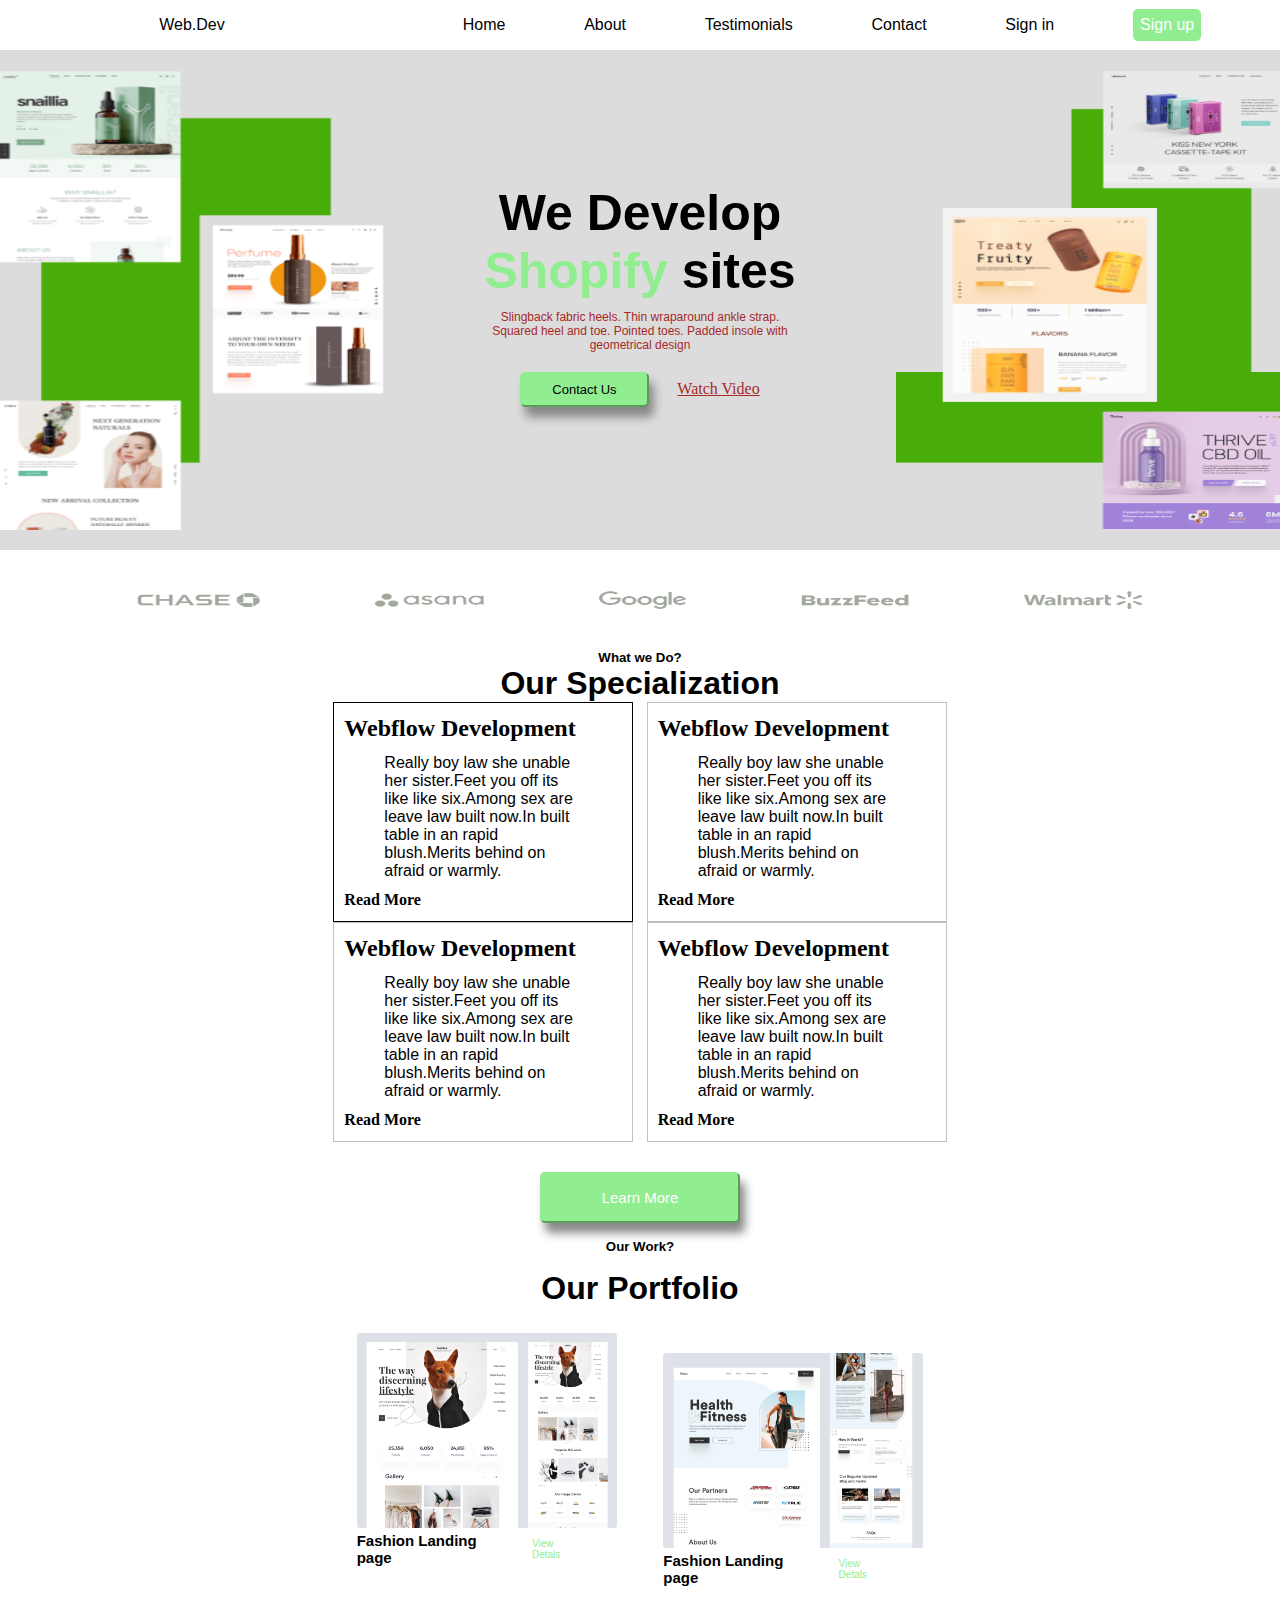
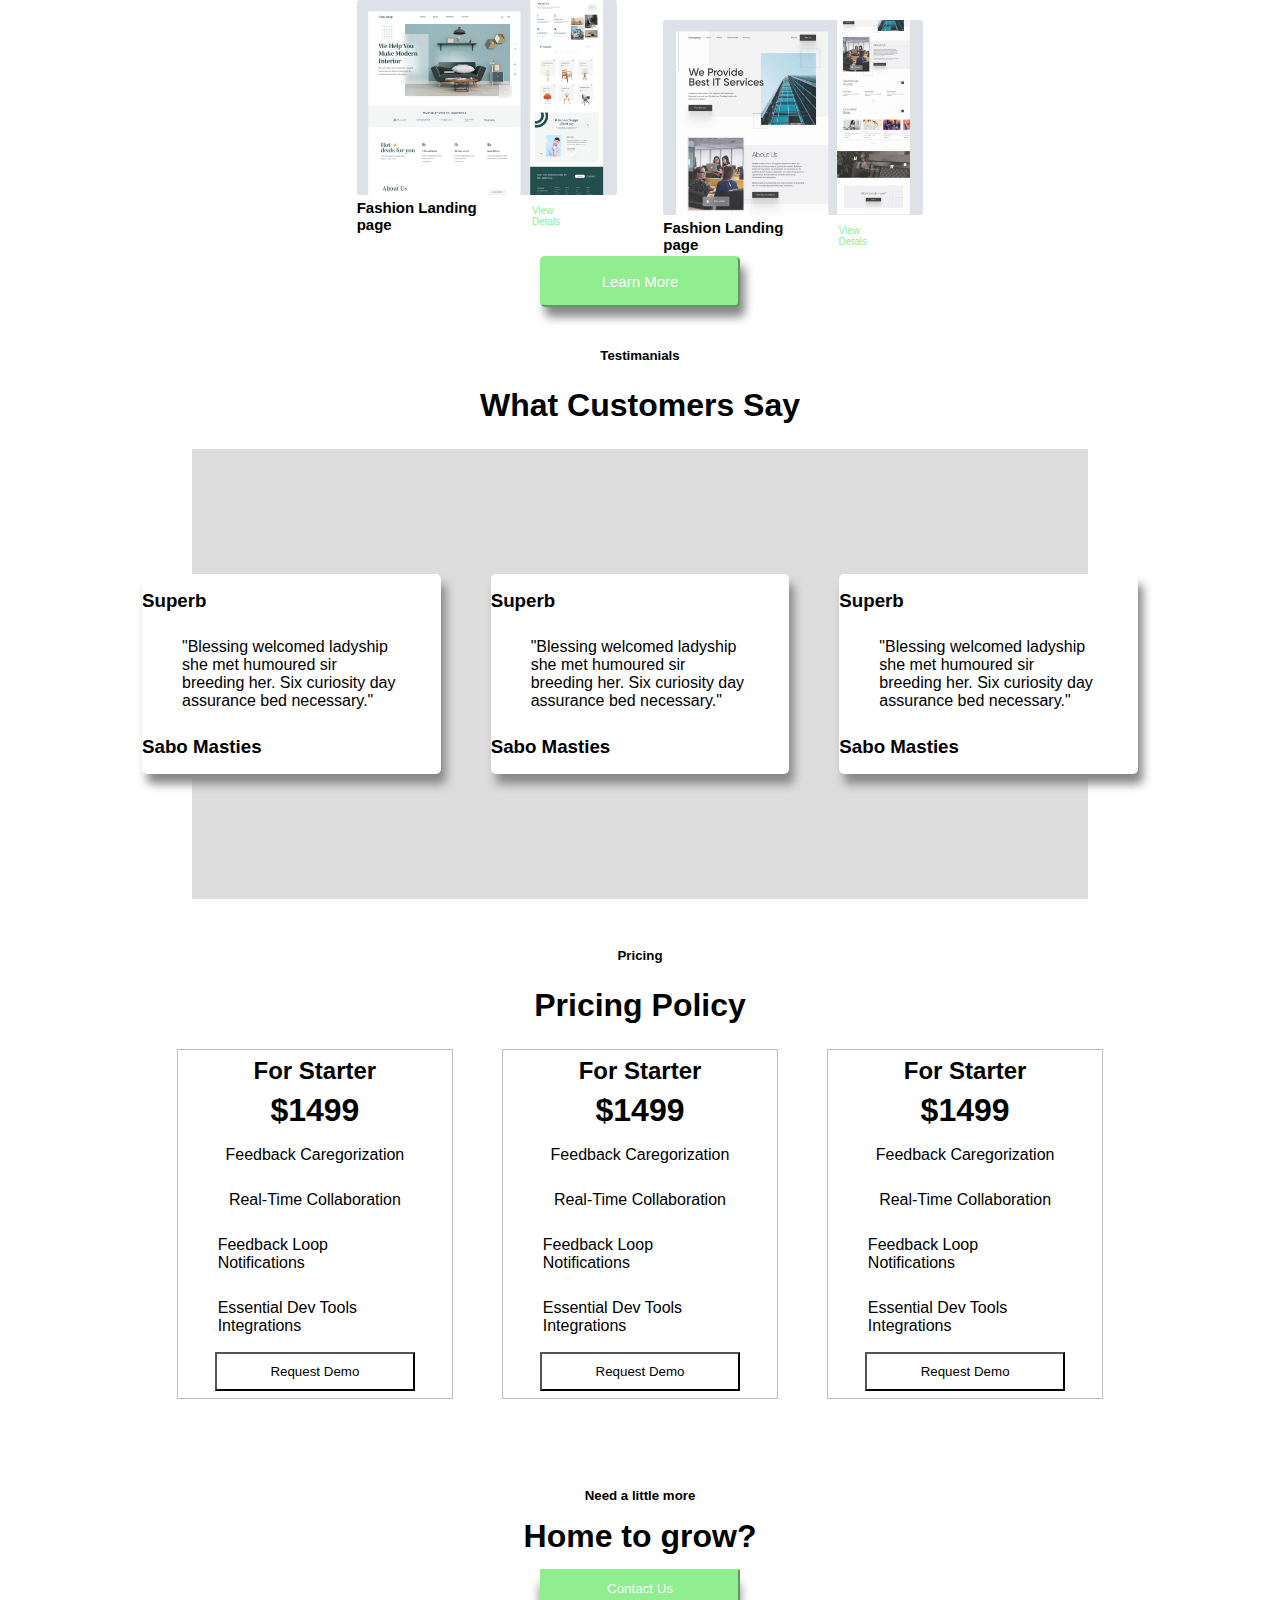
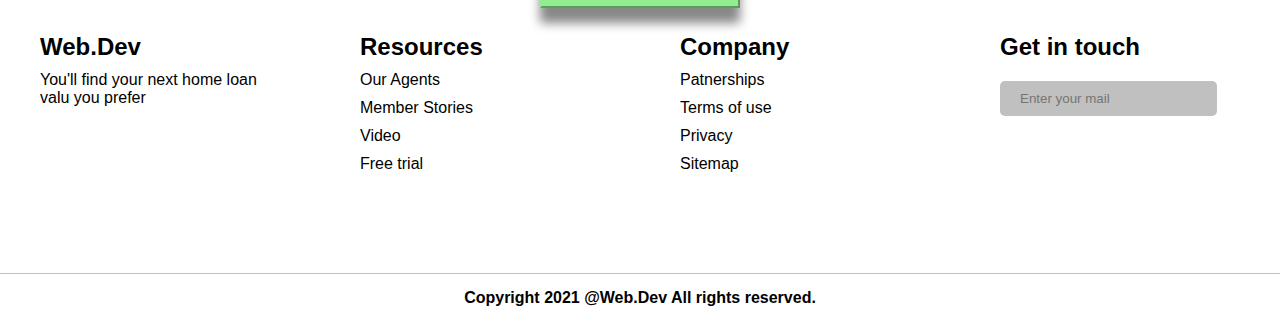
<file: index.html>
<!DOCTYPE html>
<html>
	<head>
		<title>Web.Dev</title>
		<link rel="stylesheet" type="text/css" href="style.css">
	</head>
	<body>
		<div id="menu">
			<div class="menu-right">
				<a href="#">Web.Dev</a>
			</div>
			<div class="menu-left">
				<a href="#">Home</a>
				<a href="#">About</a>
				<a href="#">Testimonials</a>
				<a href="#">Contact</a>
				<a href="#">Sign in</a>
				<a class="signup" href="#">Sign up</a>
			</div>
		</div>
		<div id="header1">
			<div class="header1-img1">
				<img src="image/1.png">
			</div>
			<div class="header1-text">
				<h1>We Develop</h1>
				<h1><span>Shopify</span> sites</h1>
				<p>Slingback fabric heels. Thin wraparound ankle strap.<br>Squared heel and toe. Pointed toes. Padded insole with<br>geometrical design</p>
				<div class="hed-text-btn-a">
					<button>Contact Us</button>
					<a href="#">Watch Video</a>
				</div>
			</div>
			<div class="header1-img2">
				<img src="image/2.png">
			</div>
		</div>
		<div id="header2">
			<img src="image/3.png">
		</div>
		<div id="header3">
			<h5>What we Do?</h5>
			<h1>Our Specialization</h1>
			<div class="header3-1">
				<div class="header3-1-1">
					<h2>Webflow Development</h2>
					<p class="event-p1">Really boy law she unable her sister.Feet you off its like like six.Among sex are leave law built now.In built table in an rapid blush.Merits behind on afraid or warmly.</p>
					<h4 class="click-event1">Read More</h4>
				</div>
				<div class="header3-1-2">
					<h2>Webflow Development</h2>
					<p class="event-p2">Really boy law she unable her sister.Feet you off its like like six.Among sex are leave law built now.In built table in an rapid blush.Merits behind on afraid or warmly.</p>
					<h4 class="click-event2">Read More</h4>
				</div>
			</div>
			<div class="header3-2">
				<div class="header3-2-1">
					<h2>Webflow Development</h2>
					<p class="event-p3">Really boy law she unable her sister.Feet you off its like like six.Among sex are leave law built now.In built table in an rapid blush.Merits behind on afraid or warmly.</p>
					<h4 class="click-event3">Read More</h4>
				</div>
				<div class="header3-2-2">
					<h2>Webflow Development</h2>
					<p class="event-p4">Really boy law she unable her sister.Feet you off its like like six.Among sex are leave law built now.In built table in an rapid blush.Merits behind on afraid or warmly.</p>
					<h4 class="click-event4">Read More</h4>
				</div>
			</div>
			<button>Learn More</button>
		</div>
		<div id="header4">
			<h5>Our Work?</h5>
			<h1>Our Portfolio</h1>
			<div class="header4-1">
				<div class="header4-1-1">
					<img src="image/4.png">
					<div>
						<h1>Fashion Landing page</h1>
						<p>View Detals</p>
					</div>
				</div>
				<div class="header4-1-2">
					<img src="image/5.png">
					<div>
						<h1>Fashion Landing page</h1>
						<p>View Detals</p>
					</div>
				</div>
			</div>
			<div class="header4-2">
				<div class="header4-2-1">
					<img src="image/6.png">
					<div>
						<h1>Fashion Landing page</h1>
						<p>View Detals</p>
					</div>
				</div>
				<div class="header4-2-2">
					<img src="image/7.png">
					<div>
						<h1>Fashion Landing page</h1>
						<p>View Detals</p>
					</div>
				</div>
			</div>
			<button>Learn More</button>
		</div>
		<div id="header5">
			<h5>Testimanials</h5>
			<h1>What Customers Say</h1>
			<div class="header5-1">
				<div class="header5-1-1">
					<h3>Superb</h3>
					<p>"Blessing welcomed ladyship she met humoured sir breeding her. Six curiosity day assurance bed necessary."</p>
					<h3>Sabo Masties</h3>
				</div>
				<div class="header5-1-2">
					<h3>Superb</h3>
					<p>"Blessing welcomed ladyship she met humoured sir breeding her. Six curiosity day assurance bed necessary."</p>
					<h3>Sabo Masties</h3>
				</div>
				<div class="header5-1-3">
					<h3>Superb</h3>
					<p>"Blessing welcomed ladyship she met humoured sir breeding her. Six curiosity day assurance bed necessary."</p>
					<h3>Sabo Masties</h3>
				</div>
			</div>
		</div>
		<div id="header6">
			<h5>Pricing</h5>
			<h1>Pricing Policy</h1>
			<div class="header6-1">
				<div class="header6-1-1">
					<h2>For Starter</h2>
					<h1>$1499</h1>
					<p>Feedback Caregorization</p>
					<p>Real-Time Collaboration</p>
					<p>Feedback Loop Notifications</p>
					<p>Essential Dev Tools Integrations</p>
					<button>Request Demo</button>
				</div>
				<div class="header6-1-2">
					<h2>For Starter</h2>
					<h1>$1499</h1>
					<p>Feedback Caregorization</p>
					<p>Real-Time Collaboration</p>
					<p>Feedback Loop Notifications</p>
					<p>Essential Dev Tools Integrations</p>
					<button>Request Demo</button>
				</div>
				<div class="header6-1-3">
					<h2>For Starter</h2>
					<h1>$1499</h1>
					<p>Feedback Caregorization</p>
					<p>Real-Time Collaboration</p>
					<p>Feedback Loop Notifications</p>
					<p>Essential Dev Tools Integrations</p>
					<button>Request Demo</button>
				</div>
			</div>
		</div>
		<div id="header7">
			<h5>Need a little more</h5>
			<h1>Home to grow?</h1>
			<button>Contact Us</button>
		</div>
		<div id="footer">
			<div class="footer-top">
				<div>
					<h2>Web.Dev</h2>
					<p>You'll find your next home loan valu you prefer</p>
				</div>
				<div>
					<h2>Resources</h2>
					<p>Our Agents</p>
					<p>Member Stories</p>
					<p>Video</p>
					<p>Free trial</p>
				</div>
				<div>
					<h2>Company</h2>
					<p>Patnerships</p>
					<p>Terms of use</p>
					<p>Privacy</p>
					<p>Sitemap</p>
				</div>
				<div>
					<h2>Get in touch</h2>
					<input type="email" placeholder="Enter your mail">
				</div>
			</div>
			<div class="footer-bottom">
				<h4>Copyright 2021 @Web.Dev All rights reserved.</h4>
			</div>
		</div>
		<script src="script.js"></script>
	</body>	
</html>
</file>
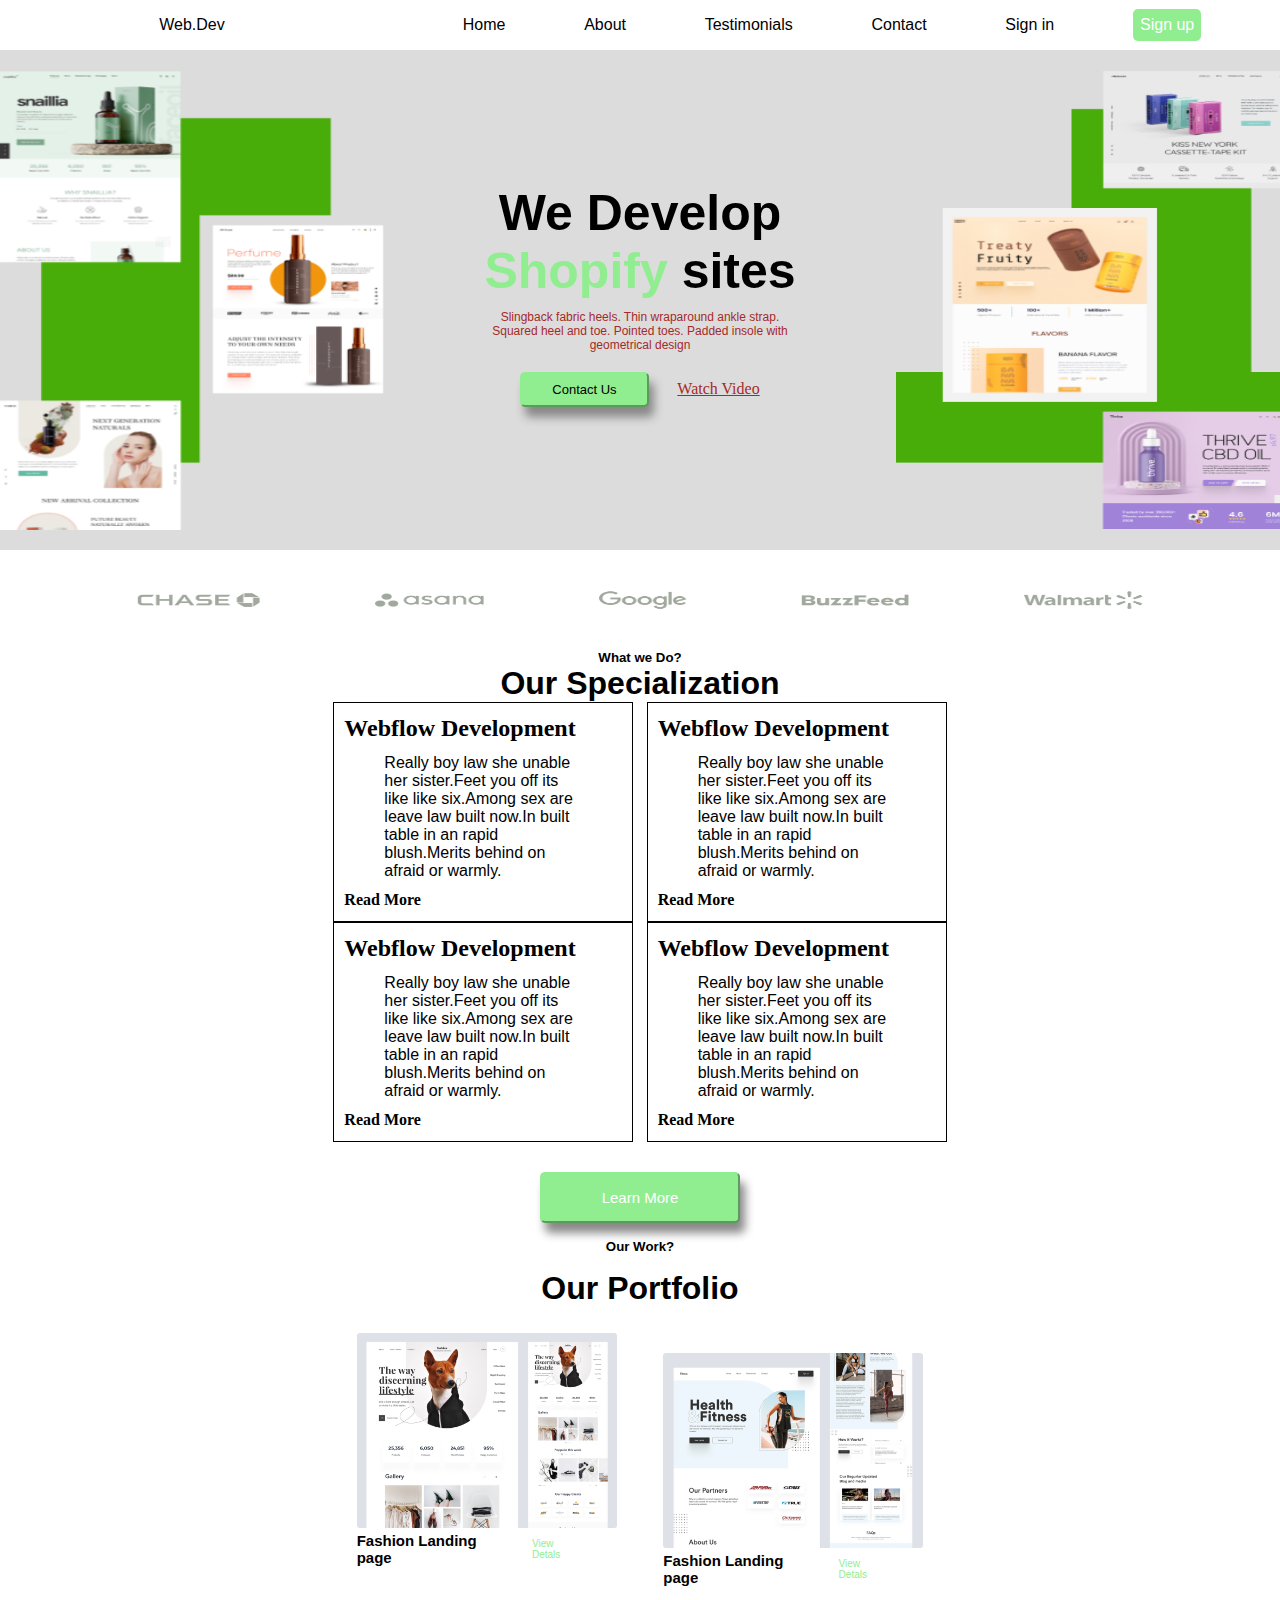
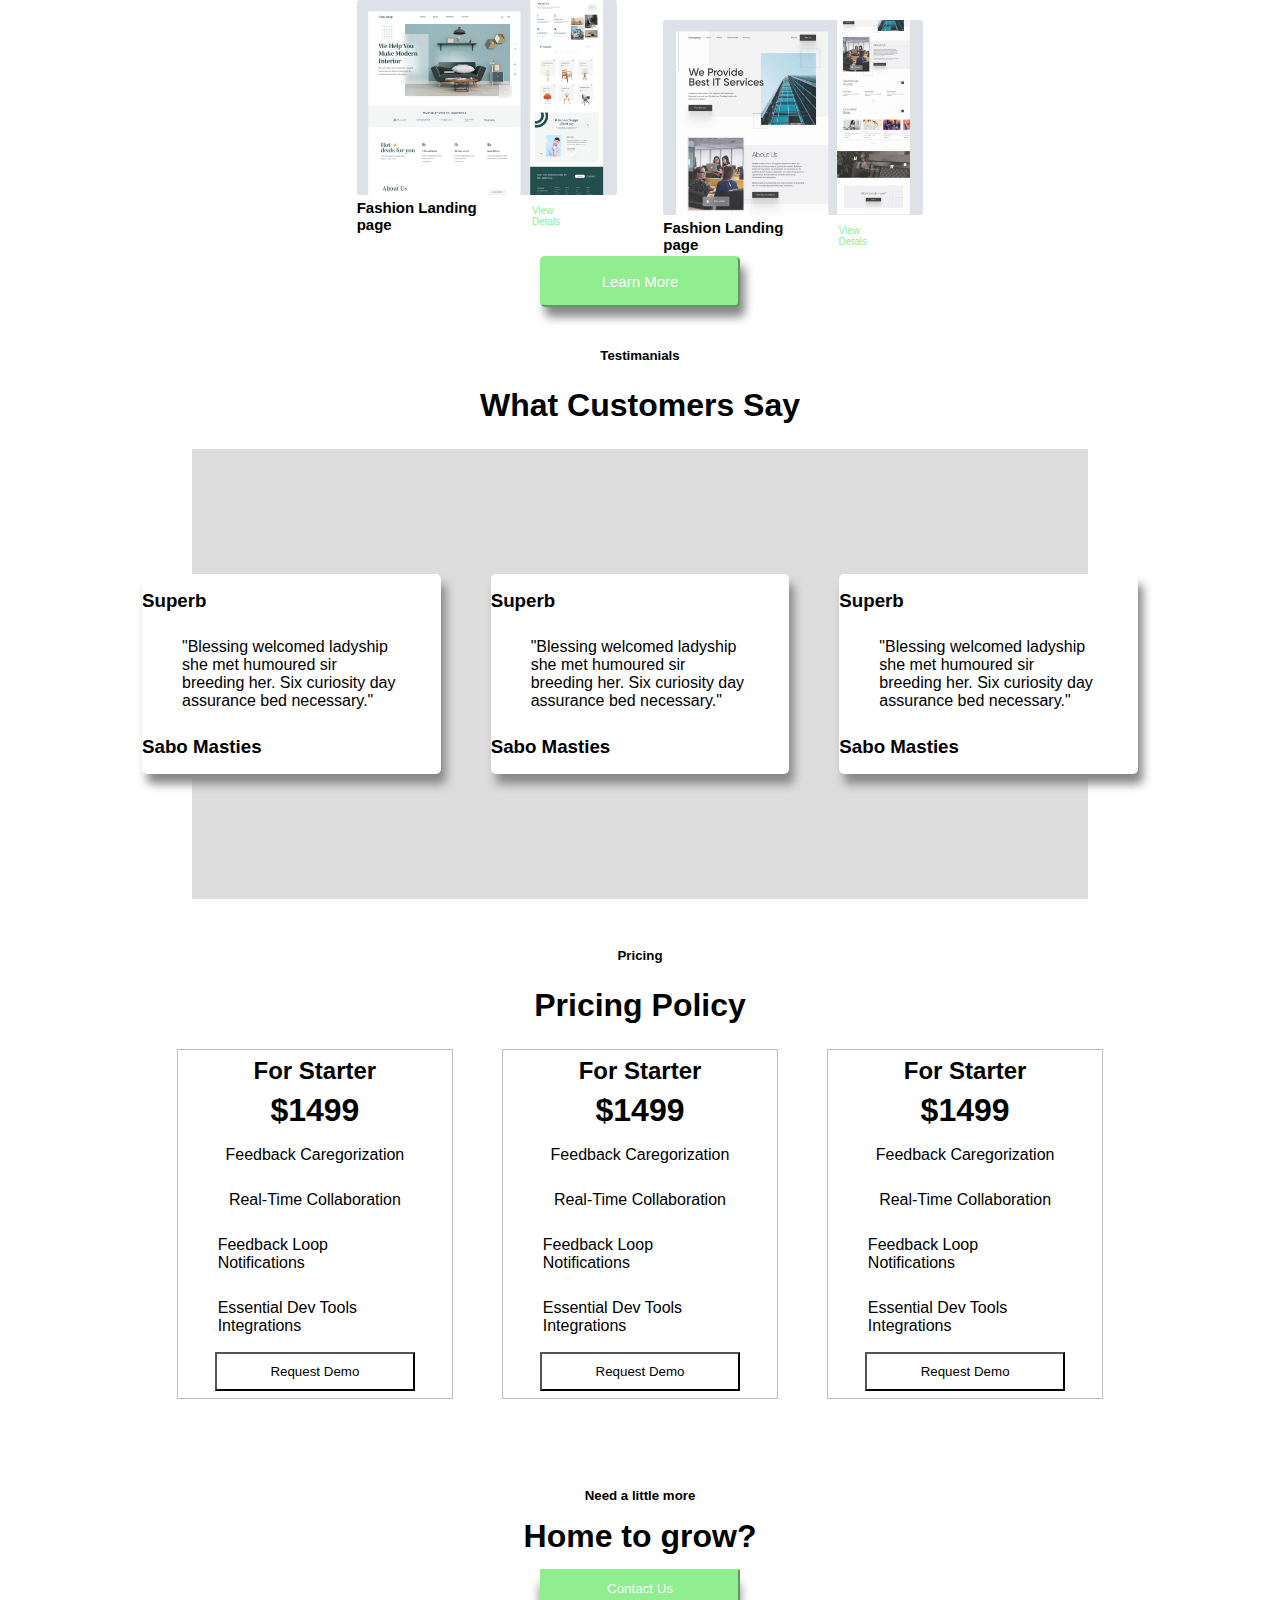
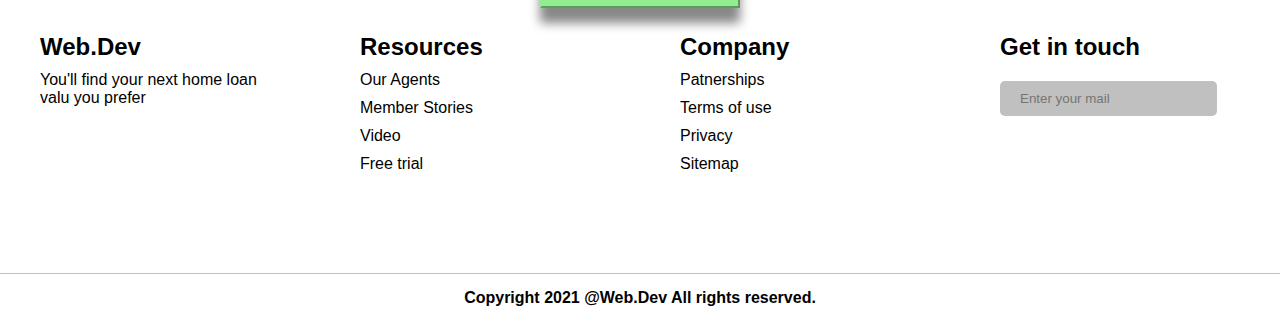
<file: Web--Dev/index.html>
<!DOCTYPE html>
<html>
	<head>
		<title>Web.Dev</title>
		<link rel="stylesheet" type="text/css" href="style.css">
	</head>
	<body>
		<div id="menu">
			<div class="menu-right">
				<a href="#">Web.Dev</a>
			</div>
			<div class="menu-left">
				<a href="#">Home</a>
				<a href="#">About</a>
				<a href="#">Testimonials</a>
				<a href="#">Contact</a>
				<a href="#">Sign in</a>
				<a class="signup" href="#">Sign up</a>
			</div>
		</div>
		<div id="header1">
			<div class="header1-img1">
				<img src="image/1.png">
			</div>
			<div class="header1-text">
				<h1>We Develop</h1>
				<h1><span>Shopify</span> sites</h1>
				<p>Slingback fabric heels. Thin wraparound ankle strap.<br>Squared heel and toe. Pointed toes. Padded insole with<br>geometrical design</p>
				<div class="hed-text-btn-a">
					<button>Contact Us</button>
					<a href="#">Watch Video</a>
				</div>
			</div>
			<div class="header1-img2">
				<img src="image/2.png">
			</div>
		</div>
		<div id="header2">
			<img src="image/3.png">
		</div>
		<div id="header3">
			<h5>What we Do?</h5>
			<h1>Our Specialization</h1>
			<div class="header3-1">
				<div class="header3-1-1 header3-style">
					<h2>Webflow Development</h2>
					<p class="event-p1">Really boy law she unable her sister.Feet you off its like like six.Among sex are leave law built now.In built table in an rapid blush.Merits behind on afraid or warmly.</p>
					<h4 class="click-event1">Read More</h4>
				</div>
				<div class="header3-1-2 header3-style">
					<h2>Webflow Development</h2>
					<p class="event-p2">Really boy law she unable her sister.Feet you off its like like six.Among sex are leave law built now.In built table in an rapid blush.Merits behind on afraid or warmly.</p>
					<h4 class="click-event2">Read More</h4>
				</div>
			</div>
			<div class="header3-2">
				<div class="header3-2-1 header3-style">
					<h2>Webflow Development</h2>
					<p class="event-p3">Really boy law she unable her sister.Feet you off its like like six.Among sex are leave law built now.In built table in an rapid blush.Merits behind on afraid or warmly.</p>
					<h4 class="click-event3">Read More</h4>
				</div>
				<div class="header3-2-2 header3-style">
					<h2>Webflow Development</h2>
					<p class="event-p4">Really boy law she unable her sister.Feet you off its like like six.Among sex are leave law built now.In built table in an rapid blush.Merits behind on afraid or warmly.</p>
					<h4 class="click-event4">Read More</h4>
				</div>
			</div>
			<button>Learn More</button>
		</div>
		<div id="header4">
			<h5>Our Work?</h5>
			<h1>Our Portfolio</h1>
			<div class="header4-1">
				<div class="header4-1-1">
					<img src="image/4.png">
					<div>
						<h1>Fashion Landing page</h1>
						<p>View Detals</p>
					</div>
				</div>
				<div class="header4-1-2">
					<img src="image/5.png">
					<div>
						<h1>Fashion Landing page</h1>
						<p>View Detals</p>
					</div>
				</div>
			</div>
			<div class="header4-2">
				<div class="header4-2-1">
					<img src="image/6.png">
					<div>
						<h1>Fashion Landing page</h1>
						<p>View Detals</p>
					</div>
				</div>
				<div class="header4-2-2">
					<img src="image/7.png">
					<div>
						<h1>Fashion Landing page</h1>
						<p>View Detals</p>
					</div>
				</div>
			</div>
			<button>Learn More</button>
		</div>
		<div id="header5">
			<h5>Testimanials</h5>
			<h1>What Customers Say</h1>
			<div class="header5-1">
				<div class="header5-1-1">
					<h3>Superb</h3>
					<p>"Blessing welcomed ladyship she met humoured sir breeding her. Six curiosity day assurance bed necessary."</p>
					<h3>Sabo Masties</h3>
				</div>
				<div class="header5-1-2">
					<h3>Superb</h3>
					<p>"Blessing welcomed ladyship she met humoured sir breeding her. Six curiosity day assurance bed necessary."</p>
					<h3>Sabo Masties</h3>
				</div>
				<div class="header5-1-3">
					<h3>Superb</h3>
					<p>"Blessing welcomed ladyship she met humoured sir breeding her. Six curiosity day assurance bed necessary."</p>
					<h3>Sabo Masties</h3>
				</div>
			</div>
		</div>
		<div id="header6">
			<h5>Pricing</h5>
			<h1>Pricing Policy</h1>
			<div class="header6-1">
				<div class="header6-1-1 header6-style">
					<h2>For Starter</h2>
					<h1>$1499</h1>
					<p>Feedback Caregorization</p>
					<p>Real-Time Collaboration</p>
					<p>Feedback Loop Notifications</p>
					<p>Essential Dev Tools Integrations</p>
					<button>Request Demo</button>
				</div>
				<div class="header6-1-2 header6-style">
					<h2>For Starter</h2>
					<h1>$1499</h1>
					<p>Feedback Caregorization</p>
					<p>Real-Time Collaboration</p>
					<p>Feedback Loop Notifications</p>
					<p>Essential Dev Tools Integrations</p>
					<button>Request Demo</button>
				</div>
				<div class="header6-1-3 header6-style">
					<h2>For Starter</h2>
					<h1>$1499</h1>
					<p>Feedback Caregorization</p>
					<p>Real-Time Collaboration</p>
					<p>Feedback Loop Notifications</p>
					<p>Essential Dev Tools Integrations</p>
					<button>Request Demo</button>
				</div>
			</div>
		</div>
		<div id="header7">
			<h5>Need a little more</h5>
			<h1>Home to grow?</h1>
			<button>Contact Us</button>
		</div>
		<div id="footer">
			<div class="footer-top">
				<div>
					<h2>Web.Dev</h2>
					<p>You'll find your next home loan valu you prefer</p>
				</div>
				<div>
					<h2>Resources</h2>
					<p>Our Agents</p>
					<p>Member Stories</p>
					<p>Video</p>
					<p>Free trial</p>
				</div>
				<div>
					<h2>Company</h2>
					<p>Patnerships</p>
					<p>Terms of use</p>
					<p>Privacy</p>
					<p>Sitemap</p>
				</div>
				<div>
					<h2>Get in touch</h2>
					<input type="email" placeholder="Enter your mail">
				</div>
			</div>
			<div class="footer-bottom">
				<h4>Copyright 2021 @Web.Dev All rights reserved.</h4>
			</div>
		</div>
		<script src="script.js"></script>
	</body>	
</html>
</file>
<file: style.css>
*{
	margin: 0;
	padding: 0;
	box-sizing: border-box;
}

#menu{
	width: 100%;
	height: 50px;
	/*border: 1px solid black;*/
	display: flex;
	flex-direction: row;
	align-items: center;
}

.menu-right{
	width: 30%;
	/*border: 1px solid black;*/
	display: flex;
	justify-content: center;
}

.menu-left{
	width: 70%;
	/*border: 1px solid black;*/
	display: flex;
	align-items: center;
	justify-content: space-evenly;
}

#menu a{
	text-decoration: none;
	color: black;
	font-family: Arial;
}

#menu .signup{
	padding: 7px;
	background: lightgreen;
	color: white;
	border-radius: 5px;
}

#header1{
	width: 100%;
	height: 500px;
	/*border: 1px solid black;*/
	display: flex;
	padding: 20px 0px;
	background: gainsboro;
}

.header1-img1{
	width: 30%;
	height: 100%;
	/*border: 1px solid black;*/
}

.header1-img1 img{
	width: 100%;
	height: 100%;
}

.header1-text{
	width: 40%;
	/*border: 1px solid black;*/
	display: flex;
	flex-direction: column;
	justify-content: center;
	align-items: center;
}

.header1-text h1{
	font-family: Arial;
	font-size: 50px;
}

.header1-text h1 span{
	color: lightgreen;
}

.header1-text p{
	text-align: center;
	font-family: Arial;
	font-size: 12px;
	color: brown;
}

.hed-text-btn-a{
	/*border: 1px solid black;*/
	padding: 10px 35px;
}

.hed-text-btn-a button{
	font-size: 13px;
	padding: 8px 30px;
	margin-right: 25px;
	background: lightgreen;
	cursor: pointer;
	border-radius: 5px;
	border-color: lightgreen;
	box-shadow: 5px 10px 10px #888888;
}

.hed-text-btn-a a{
	color: brown;
}

.header1-img2{
	width: 30%;
	/*border: 1px solid black;*/
}

.header1-img2 img{
	width: 100%;
	height: 100%;
}

#header2{
	width: 100%;
	height: 100px;
	/*border: 1px solid black;*/
}

#header2 img{
	width: 100%;
	height: 100%;
}

#header3{
	width: 100%;
	/* height: 700px; */
	/*border: 1px solid black;*/
	display: flex;
	flex-direction: column;
	align-items: center;
	justify-content: space-evenly;
}

#header3 h1,h5{
	font-family: Arial;
}

.header3-1{
	width: 50%;
	/* height: 250px; */
	/*border: 1px solid black;*/
	display: flex;
	justify-content: space-evenly;
}

.header3-1-1{
	width: 300px;
	height: 220px;
	border: 1px solid black;
	display: flex;
	flex-direction: column;
	justify-content: space-evenly;
	padding: 10px;
	/* box-shadow: 5px 10px 10px #888888; */
}

.header3-1-1 h1,p{
	font-family: Arial;
}

.header3-1-1 h4{
	color: brown;
	cursor: pointer;
}

.header3-1-1 h4{
	color: black;
}

.header3-1-2{
	width: 300px;
	height: 220px;
	border: 1px solid silver;
	display: flex;
	flex-direction: column;
	justify-content: space-evenly;
	padding: 10px;
}

.header3-1-2 h4{
	color: black;
	cursor: pointer;
}

.header3-2{
	width: 50%;
	height: 250px;
	/*border: 1px solid black;*/
	display: flex;
	justify-content: space-evenly;
}

.header3-2-1{
	width: 300px;
	height: 220px;
	border: 1px solid silver;
	display: flex;
	flex-direction: column;
	justify-content: space-evenly;
	padding: 10px;
}

.header3-2-1 h4{
	color: black;
}

.header3-2-2{
	width: 300px;
	height: 220px;
	border: 1px solid silver;
	display: flex;
	flex-direction: column;
	justify-content: space-evenly;
	padding: 10px;
}

.header3-2-2 h4{
	color: black;
}

.header3-1-1:hover, .header3-1-2:hover, .header3-2-1:hover, .header3-2-2:hover{
	box-shadow: 5px 10px 10px #888888;
}

.header3-1-1 h4:hover,.header3-1-2 h4:hover,.header3-2-1 h4:hover,.header3-2-2 h4:hover{
	color: lightgreen;
}

#header3 button{
	font-family: Arial;
	font-size: 15px;
	padding: 15px 60px;
	color: white;
	background: lightgreen;
	border-color: lightgreen;
	border-radius: 5px;
	cursor: pointer;
	box-shadow: 5px 10px 10px #888888;
}

#header4{
	width: 100%;
	height: 700px;
	/*border: 1px solid black;*/
	display: flex;
	flex-direction: column;
	align-items: center;
	justify-content: space-evenly;
}

#header4 h1,h5{
	font-family: Arial;
}

.header4-1{
	width: 50%;
	height: 250px;
	/*border: 1px solid black;*/
	display: flex;
	justify-content: space-evenly;
}

.header4-1-1{
	width: 280px;
	height: 220px;
	/*border: 1px solid black;*/
	display: flex;
	flex-direction: column;
	justify-content: space-evenly;
	padding: 10px;
}

.header4-1-1 div{
	width: 100%;
	display: flex;
	flex-direction: row;
	justify-content: space-evenly;
	align-items: center;
}

.header4-1-1 div h1{
	font-family: Arial;
	font-size: 15px;
}

.header4-1-1 div p{
	font-family: Arial;
	font-size: 10px;
	color: lightgreen;
}

.header4-1-2{
	width: 280px;
	height: 220px;
	/*border: 1px solid black;*/
	display: flex;
	flex-direction: column;
	justify-content: space-evenly;
	padding: 10px;
	margin-top: 20px; 
}

.header4-1-2 div{
	width: 100%;
	display: flex;
	flex-direction: row;
	justify-content: space-evenly;
	align-items: center;
}

.header4-1-2 div h1{
	font-family: Arial;
	font-size: 15px;
}

.header4-1-2 div p{
	font-family: Arial;
	font-size: 10px;
	color: lightgreen;
}

.header4-2{
	width: 50%;
	height: 250px;
	/*border: 1px solid black;*/
	display: flex;
	justify-content: space-evenly;
}

.header4-2-1{
	width: 280px;
	height: 220px;
	/*border: 1px solid black;*/
	display: flex;
	flex-direction: column;
	justify-content: space-evenly;
	padding: 10px;
}

.header4-2-1 div{
	width: 100%;
	display: flex;
	flex-direction: row;
	justify-content: space-evenly;
	align-items: center;
}

.header4-2-1 div h1{
	font-family: Arial;
	font-size: 15px;
}

.header4-2-1 div p{
	font-family: Arial;
	font-size: 10px;
	color: lightgreen;
}

.header4-2-2{
	width: 280px;
	height: 220px;
	/*border: 1px solid black;*/
	display: flex;
	flex-direction: column;
	justify-content: space-evenly;
	padding: 10px;
	margin-top: 20px;
}

.header4-2-2 div{
	width: 100%;
	display: flex;
	flex-direction: row;
	justify-content: space-evenly;
	align-items: center;
}

.header4-2-2 div h1{
	font-family: Arial;
	font-size: 15px;
}

.header4-2-2 div p{
	font-family: Arial;
	font-size: 10px;
	color: lightgreen;
}

#header4 button{
	font-family: Arial;
	font-size: 15px;
	padding: 15px 60px;
	color: white;
	background: lightgreen;
	border-color: lightgreen;
	border-radius: 5px;
	cursor: pointer;
	box-shadow: 5px 10px 10px #888888;
}

#header5{
	width: 100%;
	height: 600px;
	/*border: 1px solid black;*/
	display: flex;
	flex-direction: column;
	align-items: center;
	justify-content: space-evenly;
}

#header5 h1,h5{
	font-family: Arial;
}

.header5-1{
	width: 70%;
	height: 450px;
	/*border: 1px solid black;*/
	background: gainsboro;
	display: flex;
	flex-direction: row;
	align-items: center;
}

.header5-1-1{
	width: 33.5%;
	height: 200px;
	/*border: 1px solid black;*/
	position: relative;
	right: 50px;
	background: white;
	display: flex;
	flex-direction: column;
	justify-content: space-evenly;
	border-radius: 5px;
	box-shadow: 5px 10px 10px #888888;
}

.header5-1 h3,p{
	font-family: Arial;
}

.header5-1-2{
	width: 33.5%;
	height: 200px;
	/*border: 1px solid black;*/
	background: white;
	display: flex;
	flex-direction: column;
	justify-content: space-evenly;
	border-radius: 5px;
	box-shadow: 5px 10px 10px #888888;
}

.header5-1-3{
	width: 33.5%;
	height: 200px;
	/*border: 1px solid black;*/
	position: relative;
	left: 50px;
	background: white;
	display: flex;
	flex-direction: column;
	justify-content: space-evenly;
	border-radius: 5px;
	box-shadow: 5px 10px 10px #888888;
}

#header6{
	width: 100%;
	height: 550px;
	/*border: 1px solid black;*/
	display: flex;
	flex-direction: column;
	align-items: center;
	justify-content: space-evenly;
}

#header6 h3,p{
	font-family: Arial;
}

.header6-1{
	width: 80%;
	height: 400px;
	display: flex;
	justify-content: space-evenly;
}

.header6-1-1{
	width: 27%;
	height: 350px;
	border: 1px solid black;
	display: flex;
	flex-direction: column;
	align-items: center;
	justify-content: space-evenly;
	border-color: silver;
}

.header6-1-1 h2, h1, p, button{
	font-family: Arial;
}

.header6-1-1 button{
	width: 200px;
	padding: 10px;
	background: white;
	cursor: pointer;
}

.header6-1-2{
	width: 27%;
	height: 350px;
	border: 1px solid black;
	display: flex;
	flex-direction: column;
	align-items: center;
	justify-content: space-evenly;
	border-color: silver;
	/* box-shadow: 0px 25px 10px #888888; */
}

.header6-1-2 h2, h1, p, button{
	font-family: Arial;
}

.header6-1-2 button{
	width: 200px;
	padding: 10px;
	background: white;
	cursor: pointer;
}

.header6-1-3{
	width: 27%;
	height: 350px;
	border: 1px solid black;
	display: flex;
	flex-direction: column;
	align-items: center;
	justify-content: space-evenly;
	border-color: silver;
}

.header6-1-1:hover, .header6-1-2:hover, .header6-1-3:hover{
	box-shadow: 0px 25px 10px #888888;
}

.header6-1-1 button:hover, .header6-1-2 button:hover, .header6-1-3 button:hover{
	background: lightgreen;
	color: white;
	border-color: lightgreen;
	box-shadow: 0px 15px 10px #888888;
}

.header6-1-3 h2, h1, p, button{
	font-family: Arial;
}

.header6-1-3 button{
	width: 200px;
	padding: 10px;
	background: white;
	cursor: pointer;
}

#header7{
	width: 100%;
	height: 150px;
	/*border: 1px solid black;*/
	display: flex;
	flex-direction: column;
	align-items: center;
	justify-content: space-evenly;
}

#header7 button{
	width: 200px;
	padding: 10px;
	background: white;
	cursor: pointer;
	background: lightgreen;
	color: white;
	border-color: lightgreen;
	box-shadow: 0px 15px 10px #888888;
}

#footer{
	width: 100%;
	height: 300px;
	/*border: 1px solid black;*/
}

.footer-top{
	width: 100%;
	height: 250px;
	/*border: 1px solid black;*/
	display: flex;
}

.footer-top div{
	width: 25%;
	height: 250px;
	/*border: 1px solid black;*/
}

.footer-top div h2,p{
	margin: 10px 40px;
	font-family: Arial;
}

.footer-top div input{
	margin: 10px 40px;
	padding: 10px 20px;
	background: silver;
	border: none;
	border-radius: 5px;
}

.footer-bottom{
	width: 100%;
	height: 50px;
	border-top: 1px solid silver;
}

.footer-bottom h4{
	text-align: center;
	margin-top: 15px;
	font-family: Arial;
}
</file>
<file: Web--Dev/style.css>
*{
	margin: 0;
	padding: 0;
	box-sizing: border-box;
}

#menu{
	width: 100%;
	height: 50px;
	/*border: 1px solid black;*/
	display: flex;
	flex-direction: row;
	align-items: center;
}

.menu-right{
	width: 30%;
	/*border: 1px solid black;*/
	display: flex;
	justify-content: center;
}

.menu-left{
	width: 70%;
	/*border: 1px solid black;*/
	display: flex;
	align-items: center;
	justify-content: space-evenly;
}

#menu a{
	text-decoration: none;
	color: black;
	font-family: Arial;
}

#menu .signup{
	padding: 7px;
	background: lightgreen;
	color: white;
	border-radius: 5px;
}

#header1{
	width: 100%;
	height: 500px;
	/*border: 1px solid black;*/
	display: flex;
	padding: 20px 0px;
	background: gainsboro;
}

.header1-img1{
	width: 30%;
	height: 100%;
	/*border: 1px solid black;*/
}

.header1-img1 img{
	width: 100%;
	height: 100%;
}

.header1-text{
	width: 40%;
	/*border: 1px solid black;*/
	display: flex;
	flex-direction: column;
	justify-content: center;
	align-items: center;
}

.header1-text h1{
	font-family: Arial;
	font-size: 50px;
}

.header1-text h1 span{
	color: lightgreen;
}

.header1-text p{
	text-align: center;
	font-family: Arial;
	font-size: 12px;
	color: brown;
}

.hed-text-btn-a{
	/*border: 1px solid black;*/
	padding: 10px 35px;
}

.hed-text-btn-a button{
	font-size: 13px;
	padding: 8px 30px;
	margin-right: 25px;
	background: lightgreen;
	cursor: pointer;
	border-radius: 5px;
	border-color: lightgreen;
	box-shadow: 5px 10px 10px #888888;
}

.hed-text-btn-a a{
	color: brown;
}

.header1-img2{
	width: 30%;
	/*border: 1px solid black;*/
}

.header1-img2 img{
	width: 100%;
	height: 100%;
}

#header2{
	width: 100%;
	height: 100px;
	/*border: 1px solid black;*/
}

#header2 img{
	width: 100%;
	height: 100%;
}

#header3{
	width: 100%;
	/* height: 700px; */
	/*border: 1px solid black;*/
	display: flex;
	flex-direction: column;
	align-items: center;
	justify-content: space-evenly;
}

#header3 h1,h5{
	font-family: Arial;
}

.header3-1{
	width: 50%;
	/* height: 250px; */
	/*border: 1px solid black;*/
	display: flex;
	justify-content: space-evenly;
}

.header3-style{
	width: 300px;
	height: 220px;
	border: 1px solid black;
	display: flex;
	flex-direction: column;
	justify-content: space-evenly;
	padding: 10px;
}

.header3-style h1,p{
	font-family: Arial;
}

.header3-style h4{
	color: black;
	cursor: pointer;
}

.header3-2{
	width: 50%;
	height: 250px;
	/*border: 1px solid black;*/
	display: flex;
	justify-content: space-evenly;
}

.header3-style:hover{
	box-shadow: 5px 10px 10px #888888;
}

.header3-style h4:hover{
	color: lightgreen;
}

#header3 button{
	font-family: Arial;
	font-size: 15px;
	padding: 15px 60px;
	color: white;
	background: lightgreen;
	border-color: lightgreen;
	border-radius: 5px;
	cursor: pointer;
	box-shadow: 5px 10px 10px #888888;
}

#header4{
	width: 100%;
	height: 700px;
	/*border: 1px solid black;*/
	display: flex;
	flex-direction: column;
	align-items: center;
	justify-content: space-evenly;
}

#header4 h1,h5{
	font-family: Arial;
}

.header4-1{
	width: 50%;
	height: 250px;
	/*border: 1px solid black;*/
	display: flex;
	justify-content: space-evenly;
}

.header4-1-1{
	width: 280px;
	height: 220px;
	/*border: 1px solid black;*/
	display: flex;
	flex-direction: column;
	justify-content: space-evenly;
	padding: 10px;
}

.header4-1-1 div{
	width: 100%;
	display: flex;
	flex-direction: row;
	justify-content: space-evenly;
	align-items: center;
}

.header4-1-1 div h1{
	font-family: Arial;
	font-size: 15px;
}

.header4-1-1 div p{
	font-family: Arial;
	font-size: 10px;
	color: lightgreen;
}

.header4-1-2{
	width: 280px;
	height: 220px;
	/*border: 1px solid black;*/
	display: flex;
	flex-direction: column;
	justify-content: space-evenly;
	padding: 10px;
	margin-top: 20px; 
}

.header4-1-2 div{
	width: 100%;
	display: flex;
	flex-direction: row;
	justify-content: space-evenly;
	align-items: center;
}

.header4-1-2 div h1{
	font-family: Arial;
	font-size: 15px;
}

.header4-1-2 div p{
	font-family: Arial;
	font-size: 10px;
	color: lightgreen;
}

.header4-2{
	width: 50%;
	height: 250px;
	/*border: 1px solid black;*/
	display: flex;
	justify-content: space-evenly;
}

.header4-2-1{
	width: 280px;
	height: 220px;
	/*border: 1px solid black;*/
	display: flex;
	flex-direction: column;
	justify-content: space-evenly;
	padding: 10px;
}

.header4-2-1 div{
	width: 100%;
	display: flex;
	flex-direction: row;
	justify-content: space-evenly;
	align-items: center;
}

.header4-2-1 div h1{
	font-family: Arial;
	font-size: 15px;
}

.header4-2-1 div p{
	font-family: Arial;
	font-size: 10px;
	color: lightgreen;
}

.header4-2-2{
	width: 280px;
	height: 220px;
	/*border: 1px solid black;*/
	display: flex;
	flex-direction: column;
	justify-content: space-evenly;
	padding: 10px;
	margin-top: 20px;
}

.header4-2-2 div{
	width: 100%;
	display: flex;
	flex-direction: row;
	justify-content: space-evenly;
	align-items: center;
}

.header4-2-2 div h1{
	font-family: Arial;
	font-size: 15px;
}

.header4-2-2 div p{
	font-family: Arial;
	font-size: 10px;
	color: lightgreen;
}

#header4 button{
	font-family: Arial;
	font-size: 15px;
	padding: 15px 60px;
	color: white;
	background: lightgreen;
	border-color: lightgreen;
	border-radius: 5px;
	cursor: pointer;
	box-shadow: 5px 10px 10px #888888;
}

#header5{
	width: 100%;
	height: 600px;
	/*border: 1px solid black;*/
	display: flex;
	flex-direction: column;
	align-items: center;
	justify-content: space-evenly;
}

#header5 h1,h5{
	font-family: Arial;
}

.header5-1{
	width: 70%;
	height: 450px;
	/*border: 1px solid black;*/
	background: gainsboro;
	display: flex;
	flex-direction: row;
	align-items: center;
}

.header5-1-1{
	width: 33.5%;
	height: 200px;
	/*border: 1px solid black;*/
	position: relative;
	right: 50px;
	background: white;
	display: flex;
	flex-direction: column;
	justify-content: space-evenly;
	border-radius: 5px;
	box-shadow: 5px 10px 10px #888888;
}

.header5-1 h3,p{
	font-family: Arial;
}

.header5-1-2{
	width: 33.5%;
	height: 200px;
	/*border: 1px solid black;*/
	background: white;
	display: flex;
	flex-direction: column;
	justify-content: space-evenly;
	border-radius: 5px;
	box-shadow: 5px 10px 10px #888888;
}

.header5-1-3{
	width: 33.5%;
	height: 200px;
	/*border: 1px solid black;*/
	position: relative;
	left: 50px;
	background: white;
	display: flex;
	flex-direction: column;
	justify-content: space-evenly;
	border-radius: 5px;
	box-shadow: 5px 10px 10px #888888;
}

#header6{
	width: 100%;
	height: 550px;
	/*border: 1px solid black;*/
	display: flex;
	flex-direction: column;
	align-items: center;
	justify-content: space-evenly;
}

#header6 h3,p{
	font-family: Arial;
}

.header6-1{
	width: 80%;
	height: 400px;
	display: flex;
	justify-content: space-evenly;
}

.header6-style{
	width: 27%;
	height: 350px;
	border: 1px solid black;
	display: flex;
	flex-direction: column;
	align-items: center;
	justify-content: space-evenly;
	border-color: silver;
}

.header6-style h2, h1, p, button{
	font-family: Arial;
}

.header6-style button{
	width: 200px;
	padding: 10px;
	background: white;
	cursor: pointer;
}


.header6-style:hover{
	box-shadow: 0px 25px 10px #888888;
}

.header6-style button:hover{
	background: lightgreen;
	color: white;
	border-color: lightgreen;
	box-shadow: 0px 15px 10px #888888;
}

#header7{
	width: 100%;
	height: 150px;
	/*border: 1px solid black;*/
	display: flex;
	flex-direction: column;
	align-items: center;
	justify-content: space-evenly;
}

#header7 button{
	width: 200px;
	padding: 10px;
	background: white;
	cursor: pointer;
	background: lightgreen;
	color: white;
	border-color: lightgreen;
	box-shadow: 0px 15px 10px #888888;
}

#footer{
	width: 100%;
	height: 300px;
	/*border: 1px solid black;*/
}

.footer-top{
	width: 100%;
	height: 250px;
	/*border: 1px solid black;*/
	display: flex;
}

.footer-top div{
	width: 25%;
	height: 250px;
	/*border: 1px solid black;*/
}

.footer-top div h2,p{
	margin: 10px 40px;
	font-family: Arial;
}

.footer-top div input{
	margin: 10px 40px;
	padding: 10px 20px;
	background: silver;
	border: none;
	border-radius: 5px;
}

.footer-bottom{
	width: 100%;
	height: 50px;
	border-top: 1px solid silver;
}

.footer-bottom h4{
	text-align: center;
	margin-top: 15px;
	font-family: Arial;
}
</file>
